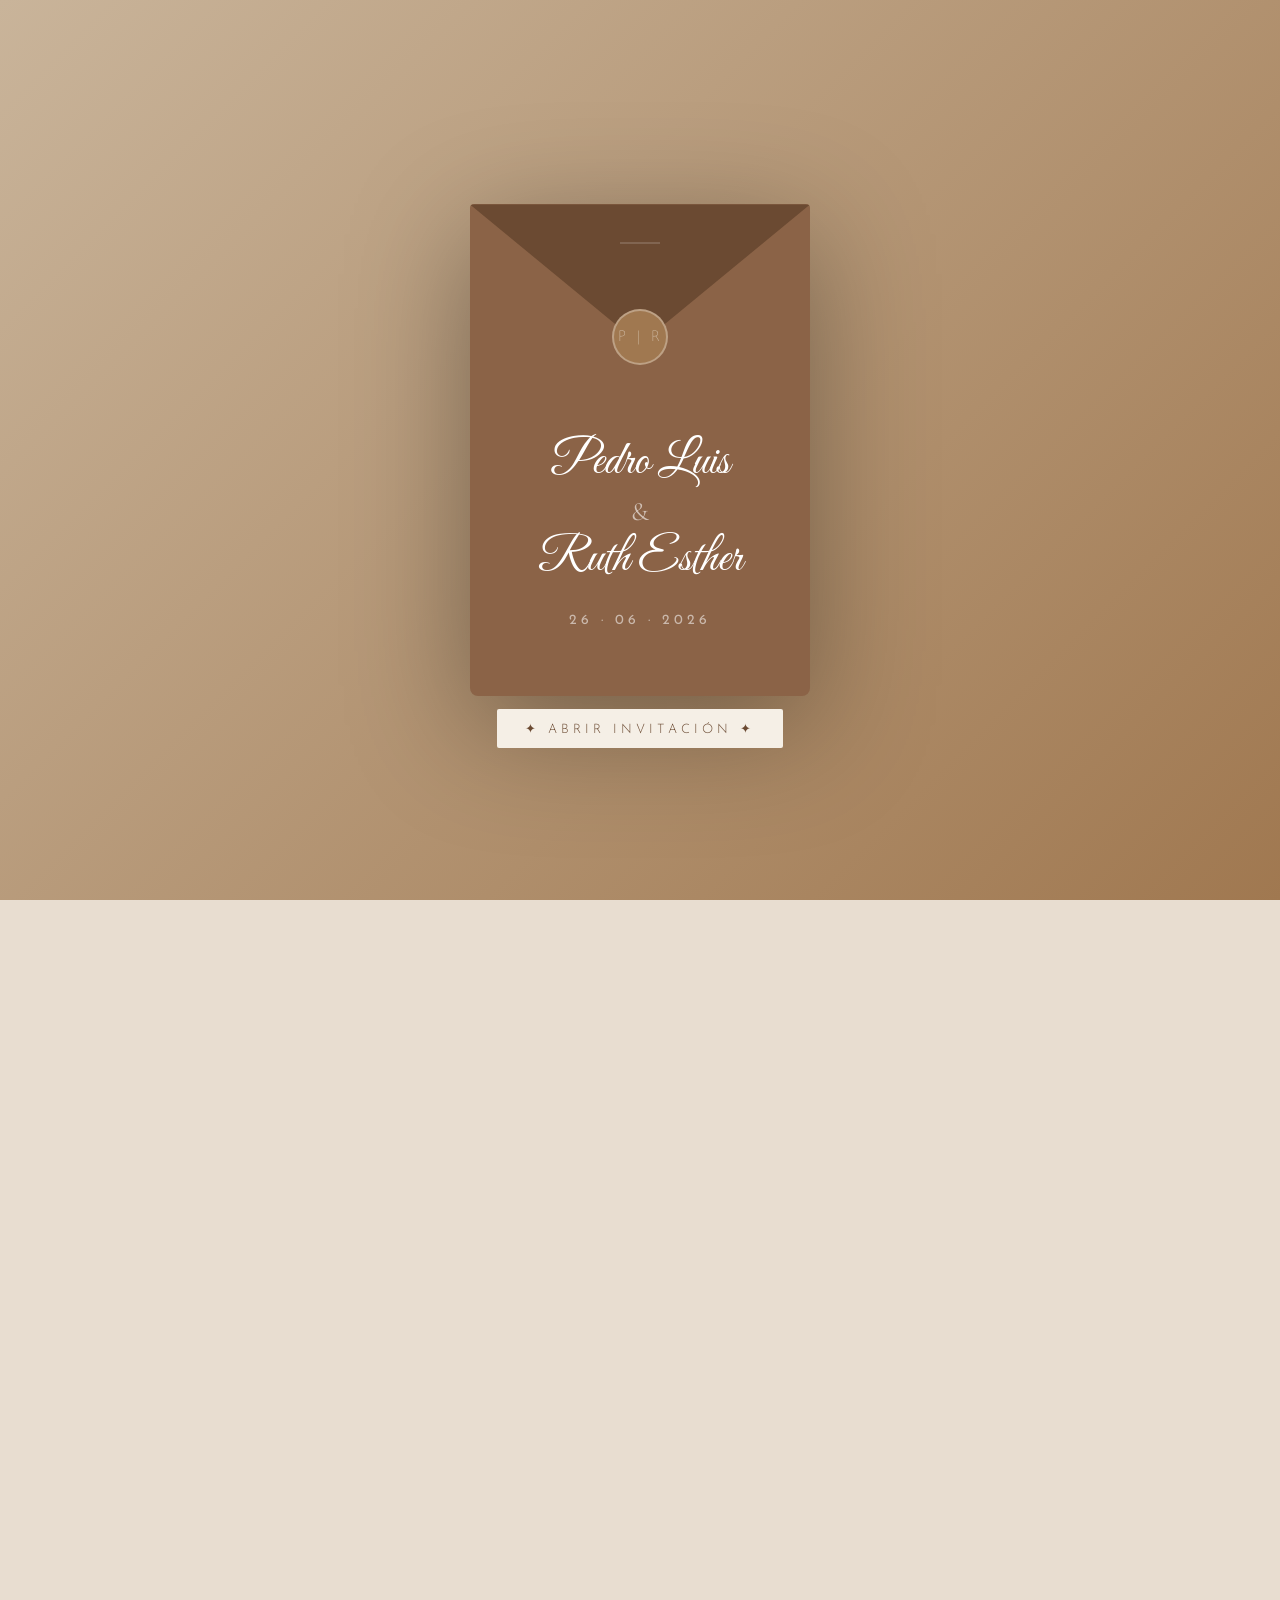
<file: index.html>
<!doctype html>
<html lang="es">
  <head>
    <meta charset="UTF-8" />
    <meta name="viewport" content="width=device-width, initial-scale=1.0" />
    <title>Pedro Luis & Ruth Esther — 26.06.2026</title>

    <!-- ══ Vista previa WhatsApp / Open Graph ══ -->
    <meta property="og:type" content="website" />
    <meta property="og:url" content="https://pedro-y-ruth-2026.netlify.app/" />
    <meta
      property="og:title"
      content="Pedro Luis &amp; Ruth Esther — 26 · 06 · 2026"
    />
    <meta
      property="og:description"
      content="✦ Nos complace invitarte a nuestra boda. Viernes 26 de junio · 5:00 PM · Finca de Ramón de la Rosa, San Juan de la Maguana."
    />
    <meta
      property="og:image"
      content="https://pedro-y-ruth-2026.netlify.app/assets/img/1.jpeg"
    />
    <meta property="og:image:width" content="1200" />
    <meta property="og:image:height" content="630" />
    <meta property="og:locale" content="es_DO" />
    <meta name="theme-color" content="#7a5c42" />

    <!-- Twitter / iMessage fallback -->
    <meta name="twitter:card" content="summary_large_image" />
    <meta
      name="twitter:title"
      content="Pedro Luis &amp; Ruth Esther — 26 · 06 · 2026"
    />
    <meta
      name="twitter:description"
      content="✦ Nos complace invitarte a nuestra boda. Viernes 26 de junio · 5:30 PM · Villa de Ramón de la Rosa."
    />
    <meta
      name="twitter:image"
      content="https://pedro-y-ruth-2026.netlify.app/assets/img/1.jpeg"
    />
    <link
      href="https://fonts.googleapis.com/css2?family=Cormorant+Garamond:ital,wght@0,300;0,400;0,600;1,300;1,400&family=Great+Vibes&family=Josefin+Sans:wght@100;200;300;400&display=swap"
      rel="stylesheet"
    />
    <link rel="stylesheet" href="assets/css/styles.css" />
  </head>
  <body>
    <!-- Petals -->
    <div class="petal-bg" id="petals"></div>

    <!-- ══ ENVELOPE ══ -->
    <div id="envelope-wrapper">
      <div style="text-align: center; position: relative">
        <div class="envelope" onclick="openInvitation()">
          <div class="env-body">
            <div class="env-flap">
              <div
                style="
                  width: 40px;
                  height: 2px;
                  background: rgba(255, 255, 255, 0.15);
                  margin-top: 20px;
                "
              ></div>
            </div>
            <div class="env-seal">P&nbsp;|&nbsp;R</div>
            <div class="env-names">
              <span class="script">Pedro Luis</span>
              <span class="amp">&amp;</span>
              <span class="script">Ruth Esther</span>
            </div>
            <p class="env-date-tag">26 · 06 · 2026</p>
          </div>
        </div>
        <button class="env-cta" onclick="openInvitation()">
          ✦ Abrir Invitación ✦
        </button>
      </div>
    </div>

    <!-- ══ INVITATION ══ -->
    <div id="invitation">
      <!-- HERO -->
      <div class="hero reveal">
        <p class="hero-announce">✦ Nos complace anunciar ✦</p>
        <div class="hero-initials">
          <span class="init-letter">P</span>
          <div class="init-sep"></div>
          <span class="init-letter">R</span>
        </div>
        <h1 class="hero-title">Pedro Luis</h1>
        <span class="hero-amp">&amp;</span>
        <h1 class="hero-title">Ruth Esther</h1>
        <p class="hero-date">26 · 06 · 2026</p>
      </div>

      <!-- FOTO PRINCIPAL -->
      <div class="photo-frame reveal">
        <img src="assets/img/1.jpeg" alt="Pedro Luis y Ruth Esther" />
      </div>

      <!-- TEXTO BIENVENIDA -->
      <div class="section section-cream reveal" style="text-align: center">
        <p
          style="
            font-size: 14px;
            letter-spacing: 3px;
            color: var(--brown-mid);
            margin-bottom: 16px;
          "
        >
          NUESTRA BODA
        </p>
        <p
          style="
            font-family: &quot;Cormorant Garamond&quot;, serif;
            font-size: 19px;
            line-height: 1.9;
            color: var(--text-mid);
          "
        >
          Nos complace anunciar nuestra union y queremos compartir contigo este
          momento tan especial para nosotros.
        </p>
      </div>

      <!-- QUOTE -->
      <div class="section section-white reveal" style="padding: 0">
        <div class="quote">
          "El amor todo lo sufre, todo lo cree, todo lo espera, todo lo
          soporta."
          <br /><span style="font-size: 13px; letter-spacing: 3px; opacity: 0.5"
            >— 1 Corintios 13:7</span
          >
        </div>
        <div class="player">
          <audio
            id="bg-music"
            src="assets/audio/hasta%20mi%20final.mpeg"
            preload="auto"
          ></audio>
          <button class="player-btn" title="Anterior">⏮</button>
          <div class="player-line"></div>
          <button
            class="player-btn main"
            title="Reproducir"
            onclick="
              const m = document.getElementById('bg-music');
              if (m.paused) {
                m.play();
                this.textContent = '⏸';
              } else {
                m.pause();
                this.textContent = '▶';
              }
            "
          >
            ▶
          </button>
          <div class="player-line"></div>
          <button class="player-btn" title="Siguiente">⏭</button>
        </div>
        <p
          style="
            text-align: center;
            font-size: 12px;
            letter-spacing: 3px;
            color: var(--brown-mid);
            padding-bottom: 28px;
            opacity: 0.6;
          "
        >
          DALE PLAY A NUESTRA CANCIÓN
        </p>
      </div>

      <!-- FOTO 2 -->
      <div class="photo-frame reveal" style="aspect-ratio: 3/2">
        <img src="assets/img/2.jpeg" alt="Pedro Luis y Ruth Esther" />
      </div>

      <!-- EL GRAN DÍA / CALENDARIO -->
      <div class="section section-brown reveal">
        <p class="section-title section-title-brown">— El Gran Día —</p>
        <p
          style="
            font-family: &quot;Cormorant Garamond&quot;, serif;
            font-style: italic;
            font-size: 21px;
            text-align: center;
            color: rgba(255, 255, 255, 0.7);
            margin-bottom: 20px;
          "
        >
          Junio 2026
        </p>
        <table class="calendar">
          <thead>
            <tr>
              <th>LUN</th>
              <th>MAR</th>
              <th>MIÉ</th>
              <th>JUE</th>
              <th>VIE</th>
              <th>SÁB</th>
              <th>DOM</th>
            </tr>
          </thead>
          <tbody>
            <tr>
              <td>1</td>
              <td>2</td>
              <td>3</td>
              <td>4</td>
              <td>5</td>
              <td>6</td>
              <td>7</td>
            </tr>
            <tr>
              <td>8</td>
              <td>9</td>
              <td>10</td>
              <td>11</td>
              <td>12</td>
              <td>13</td>
              <td>14</td>
            </tr>
            <tr>
              <td>15</td>
              <td>16</td>
              <td>17</td>
              <td>18</td>
              <td>19</td>
              <td>20</td>
              <td>21</td>
            </tr>
            <tr>
              <td>22</td>
              <td>23</td>
              <td>24</td>
              <td>25</td>
              <td class="today">26</td>
              <td>27</td>
              <td>28</td>
            </tr>
            <tr>
              <td>29</td>
              <td>30</td>
              <td></td>
              <td></td>
              <td></td>
              <td></td>
              <td></td>
            </tr>
          </tbody>
        </table>
      </div>

      <!-- LUGAR -->
      <div class="section section-white reveal" style="text-align: center">
        <div class="icon-ring">💍</div>
        <p class="section-title" style="color: var(--brown-mid)">— Lugar —</p>
        <p class="lugar-time">5:00 PM</p>
        <p class="lugar-name">Villa de Ramón de la Rosa</p>
        <p class="lugar-address">
          San Juan de la Maguana, República Dominicana
        </p>
        <p
          class="lugar-address"
          style="
            font-size: 14px;
            margin-top: 6px;
            opacity: 0.8;
            letter-spacing: 0.5px;
          "
        >
          Coordenadas: 18.776725, -71.244502
        </p>
        <a
          class="btn-outline"
          href="https://maps.app.goo.gl/ed8ts7C3PKJipToq7"
          target="_blank"
          >📍 Ver Ubicación</a
        >
      </div>

      <!-- DRESSCODE -->
      <div class="section section-cream reveal" style="text-align: center">
        <p class="section-title" style="color: var(--brown-mid)">
          — Código de Vestimenta —
        </p>
        <div class="dress-icon">
          <img
            src="assets/img/vestimenta 2.png"
            alt="Vestimenta"
            style="height: 200px; width: auto"
          />
        </div>
        <p class="dress-type">Formal</p>
        <p class="dress-rule">
          <strong>Mujeres:</strong> Por favor, evitar los colores blanco, beige
          y negro. <strong>Hombres:</strong> Por favor, evitar el color beige y
          tonos similares.
        </p>
        <div style="margin-top: 24px">
          <p
            style="
              font-size: 13px;
              color: var(--text-mid);
              margin-bottom: 12px;
              font-style: italic;
              text-transform: uppercase;
            "
          >
            Colores de referencia a usar
          </p>
          <img
            src="assets/img/paleta%20de%20colores.jpeg"
            alt="Paleta de colores sugerida"
            style="
              max-width: 100%;
              border-radius: 8px;
              box-shadow: 0 4px 10px rgba(0, 0, 0, 0.05);
            "
          />
        </div>
      </div>

      <!-- REGALO -->
      <div class="section section-brown reveal">
        <p class="section-title section-title-brown">
          — Sugerencia de Regalo —
        </p>
        <p
          style="
            font-size: 14px;
            letter-spacing: 0.5px;
            color: rgba(255, 255, 255, 0.5);
            text-align: center;
            margin-bottom: 28px;
            line-height: 1.8;
          "
        >
          El mejor regalo es tu presencia, pero si deseas tener un detalle con
          nosotros, te dejamos estas opciones.
        </p>
        <div class="regalo-item">
          <span class="regalo-icon">✉️</span>
          <div>
            <p class="regalo-title">Lluvia de Sobres</p>
            <p class="regalo-desc">
              Una contribución en efectivo siempre es bienvenida y apreciada con
              mucho amor.
            </p>
          </div>
        </div>
        <div class="regalo-item">
          <span class="regalo-icon">🏦</span>
          <div>
            <p class="regalo-title">Transferencia</p>
            <p class="regalo-desc">
              Banco: Banco Banreservas<br />
              Cuenta Corriente: 9608280160 <br />
              Titular: Pedro Luis Valenzuela
            </p>
          </div>
        </div>
      </div>

      <!-- SIN NIÑOS -->
      <div class="notice reveal">
        <span class="notice-icon">🚫</span>
        <div>
          <p class="notice-title">Sin Niños</p>
          <p class="notice-text">
            Es nuestro día especial y aunque amamos a los niños, nuestra boda
            será solo para adultos. ¡Tómense un descanso y disfruten con
            nosotros!
          </p>
        </div>
      </div>

      <!-- COUNTDOWN -->
      <div class="countdown-wrap reveal">
        <p class="countdown-label">Faltan</p>
        <p class="countdown-date-big">VIERNES · 26 · JUNIO · 2026</p>
        <div class="countdown">
          <div class="count-item">
            <span class="count-num" id="cd-days">--</span>
            <span class="count-lbl">Días</span>
          </div>
          <div class="count-item">
            <span class="count-num" id="cd-hours">--</span>
            <span class="count-lbl">Horas</span>
          </div>
          <div class="count-item">
            <span class="count-num" id="cd-mins">--</span>
            <span class="count-lbl">Minutos</span>
          </div>
          <div class="count-item">
            <span class="count-num" id="cd-secs">--</span>
            <span class="count-lbl">Segundos</span>
          </div>
        </div>
      </div>

      <!-- CONFIRMACIÓN -->
      <div class="form-section reveal">
        <p class="section-title" style="color: var(--brown-mid)">
          — Confirmación —
        </p>
        <h2 class="form-title">Confirmar aquí</h2>
        <p class="form-sub">ANTES DEL 15 DE JUNIO · 2026</p>
        <p
          style="
            font-size: 14px;
            text-align: center;
            color: var(--text-mid);
            letter-spacing: 0.5px;
            margin-bottom: 28px;
            line-height: 1.8;
          "
        >
          Agradecemos que confirmes tu asistencia para poder prepararnos mejor
          para recibirte.
        </p>

        <!-- ✅ Netlify Forms — formulario real, envío directo -->
        <form
          name="confirmacion-boda"
          method="POST"
          action="/gracias.html"
          data-netlify="true"
          netlify-honeypot="bot-field"
        >
          <!-- Campo anti-spam oculto -->
          <input type="hidden" name="form-name" value="confirmacion-boda" />
          <p style="display: none">
            <label>No llenes esto: <input name="bot-field" /></label>
          </p>

          <div class="form-group">
            <label>Nombre del que se le envió la invitación</label>
            <input
              type="text"
              name="nombre"
              placeholder="Ej: María González"
              required
            />
          </div>
          <div class="form-group">
            <label>¿Vas a asistir?</label>
            <select name="asistira">
              <option value="Si">Sí, asistiré</option>
              <option value="No">No podré asistir</option>
            </select>
          </div>
          <button class="btn-confirm" type="submit">
            ✦ Confirmar Asistencia ✦
          </button>
        </form>
      </div>

      <!-- CLOSING -->
      <div class="closing reveal">
        <p class="closing-sub">— CON TODO NUESTRO AMOR —</p>
        <p class="closing-script">¡Muchas Gracias!</p>
        <p class="closing-sub" style="margin-top: 8px; margin-bottom: 28px">
          ESPERAMOS CONTAR CON SU PRESENCIA
        </p>
        <div class="closing-initials">
          <span class="ci">P</span>
          <div class="ci-sep"></div>
          <span class="ci">R</span>
        </div>
      </div>
    </div>
    <!-- /invitation -->

    <script src="js/main.js"></script>
  </body>
</html>
</file>
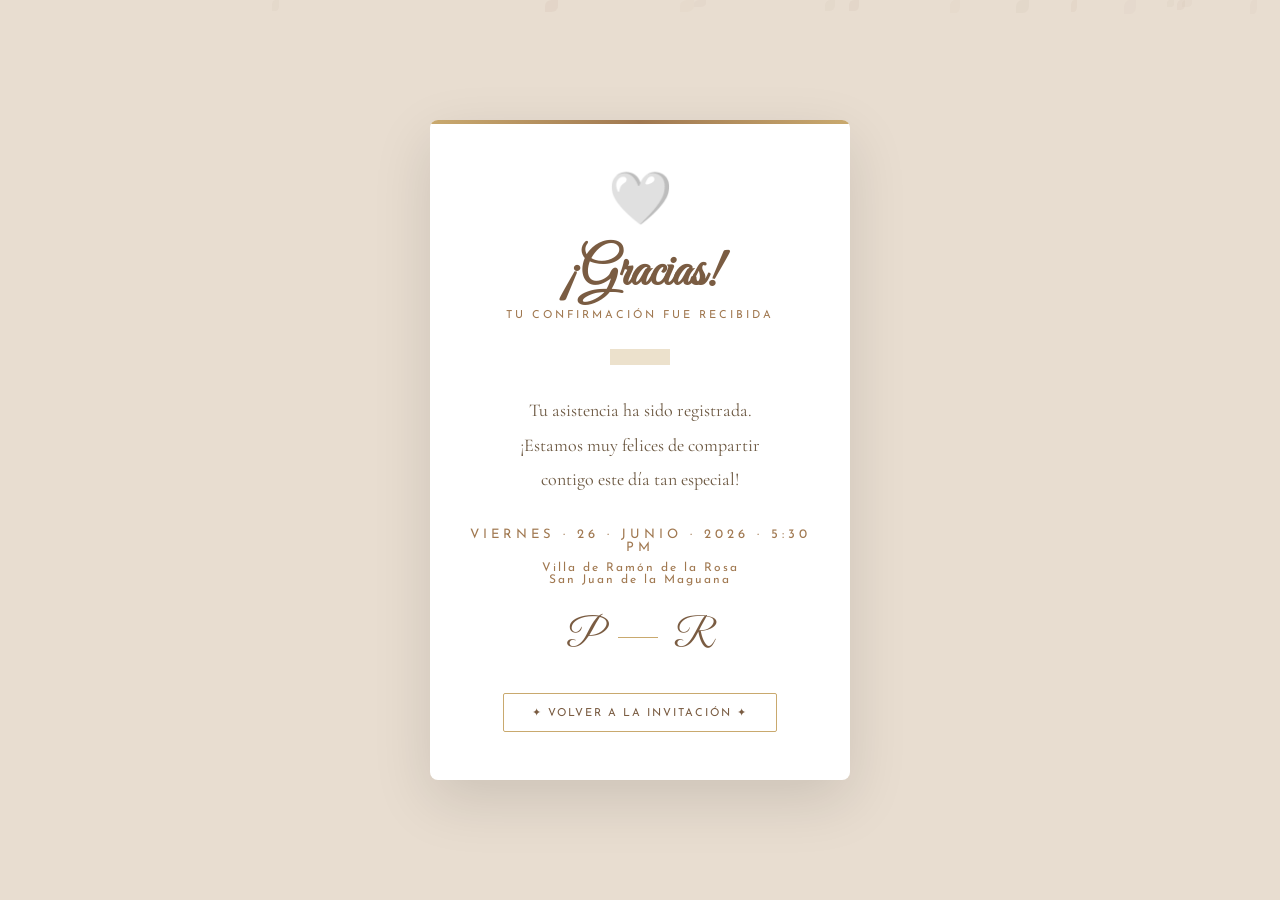
<file: gracias.html>
<!doctype html>
<html lang="es">
  <head>
    <meta charset="UTF-8" />
    <meta name="viewport" content="width=device-width, initial-scale=1.0" />
    <title>¡Gracias! — Pedro Luis & Ruth Esther</title>
    <link
      href="https://fonts.googleapis.com/css2?family=Cormorant+Garamond:ital,wght@0,300;0,400;0,600;1,300;1,400&family=Great+Vibes&family=Josefin+Sans:wght@100;200;300;400&display=swap"
      rel="stylesheet"
    />
    <link rel="stylesheet" href="assets/css/styles.css" />
    <style>
      body {
        min-height: 100vh;
        display: flex;
        align-items: center;
        justify-content: center;
        background: #e8ddd0;
        padding: 40px 20px;
        box-sizing: border-box;
      }
      .gracias-card {
        width: min(420px, 100%);
        background: #fff;
        border-radius: 8px;
        box-shadow: 0 20px 60px rgba(0, 0, 0, 0.12);
        padding: 48px 36px;
        text-align: center;
        position: relative;
        overflow: hidden;
      }
      .gracias-card::before {
        content: "";
        position: absolute;
        top: 0;
        left: 0;
        right: 0;
        height: 4px;
        background: linear-gradient(90deg, #c9a96e, #a07850, #c9a96e);
      }
      .gracias-icon {
        font-size: 52px;
        margin-bottom: 16px;
        display: block;
        animation: pulse 2s ease-in-out infinite;
      }
      @keyframes pulse {
        0%,
        100% {
          transform: scale(1);
        }
        50% {
          transform: scale(1.08);
        }
      }
      .gracias-title {
        font-family: "Great Vibes", cursive;
        font-size: 52px;
        color: #7a5c42;
        line-height: 1.1;
        margin-bottom: 8px;
      }
      .gracias-sub {
        font-family: "Josefin Sans", sans-serif;
        font-size: 11px;
        letter-spacing: 3px;
        text-transform: uppercase;
        color: #a07850;
        margin-bottom: 28px;
      }
      .gracias-msg {
        font-family: "Cormorant Garamond", serif;
        font-size: 18px;
        line-height: 1.9;
        color: #6b5740;
        margin-bottom: 32px;
      }
      .divider {
        width: 60px;
        height: 1px;
        background: #c9a96e;
        margin: 0 auto 28px;
      }
      .gracias-date {
        font-family: "Josefin Sans", sans-serif;
        font-size: 13px;
        letter-spacing: 4px;
        color: #a07850;
        margin-bottom: 8px;
      }
      .gracias-initials {
        display: flex;
        align-items: center;
        justify-content: center;
        gap: 16px;
        margin-top: 28px;
      }
      .gi {
        font-family: "Great Vibes", cursive;
        font-size: 38px;
        color: #7a5c42;
      }
      .gi-sep {
        width: 40px;
        height: 1px;
        background: #c9a96e;
      }
      .btn-volver {
        display: inline-block;
        margin-top: 32px;
        font-family: "Josefin Sans", sans-serif;
        font-size: 11px;
        letter-spacing: 2px;
        text-transform: uppercase;
        color: #7a5c42;
        text-decoration: none;
        border: 1px solid #c9a96e;
        padding: 12px 28px;
        border-radius: 2px;
        transition:
          background 0.2s,
          color 0.2s;
      }
      .btn-volver:hover {
        background: #7a5c42;
        color: #fff;
      }
    </style>
  </head>
  <body>
    <!-- Pétalos de fondo -->
    <div class="petal-bg" id="petals"></div>

    <div class="gracias-card">
      <span class="gracias-icon">🤍</span>
      <h1 class="gracias-title">¡Gracias!</h1>
      <p class="gracias-sub">Tu confirmación fue recibida</p>
      <div class="divider"></div>
      <p class="gracias-msg">
        Tu asistencia ha sido registrada.<br />
        ¡Estamos muy felices de compartir <br />contigo este día tan especial!
      </p>
      <p class="gracias-date">VIERNES · 26 · JUNIO · 2026 · 5:30 PM</p>
      <p
        style="
          font-family: &quot;Josefin Sans&quot;, sans-serif;
          font-size: 12px;
          letter-spacing: 2px;
          color: #a07850;
        "
      >
        Villa de Ramón de la Rosa<br />San Juan de la Maguana
      </p>
      <div class="gracias-initials">
        <span class="gi">P</span>
        <div class="gi-sep"></div>
        <span class="gi">R</span>
      </div>
      <a href="/" class="btn-volver">✦ Volver a la Invitación ✦</a>
    </div>

    <script>
      // Pétalos decorativos
      (function () {
        const pb = document.getElementById("petals");
        if (!pb) return;
        for (let i = 0; i < 14; i++) {
          const p = document.createElement("div");
          p.className = "petal";
          p.style.cssText = `
            left:${Math.random() * 100}%;
            width:${6 + Math.random() * 8}px;
            height:${6 + Math.random() * 8}px;
            animation-duration:${8 + Math.random() * 12}s;
            animation-delay:${Math.random() * 8}s;
            opacity:${0.1 + Math.random() * 0.2};
          `;
          pb.appendChild(p);
        }
      })();
    </script>
  </body>
</html>
</file>
<file: assets/css/styles.css>
*,
*::before,
*::after {
  box-sizing: border-box;
  margin: 0;
  padding: 0;
}

:root {
  --brown: #8b6347;
  --brown-dark: #6b4a32;
  --brown-mid: #a07850;
  --cream: #f5efe6;
  --cream-dark: #ede3d4;
  --white: #fdfaf6;
  --text-dark: #3d2b1a;
  --text-mid: #6b4a32;
}

html {
  scroll-behavior: smooth;
}

body {
  background: #e8ddd0;
  font-family: "Josefin Sans", sans-serif;
  color: var(--text-dark);
  min-height: 100vh;
  display: flex;
  flex-direction: column;
  align-items: center;
}

/* ── PETALS (decorative floating) ── */
.petal-bg {
  position: fixed;
  inset: 0;
  pointer-events: none;
  z-index: 0;
  overflow: hidden;
}
.petal {
  position: absolute;
  width: 8px;
  height: 8px;
  border-radius: 50% 0 50% 0;
  background: rgba(139, 99, 71, 0.18);
  animation: fall linear infinite;
}
@keyframes fall {
  0% {
    transform: translateY(-20px) rotate(0deg);
    opacity: 0;
  }
  10% {
    opacity: 1;
  }
  90% {
    opacity: 0.6;
  }
  100% {
    transform: translateY(110vh) rotate(720deg);
    opacity: 0;
  }
}

/* ── ENVELOPE / CARTA ── */
#envelope-wrapper {
  position: fixed;
  inset: 0;
  z-index: 100;
  display: flex;
  align-items: center;
  justify-content: center;
  background: linear-gradient(135deg, #c9b49a 0%, #a07850 100%);
  transition:
    opacity 0.8s ease,
    visibility 0.8s ease;
}
#envelope-wrapper.hidden {
  opacity: 0;
  visibility: hidden;
}

.envelope {
  width: min(340px, 90vw);
  cursor: pointer;
  position: relative;
  filter: drop-shadow(0 30px 60px rgba(0, 0, 0, 0.35));
  animation: floatEnv 3s ease-in-out infinite;
}
@keyframes floatEnv {
  0%,
  100% {
    transform: translateY(0);
  }
  50% {
    transform: translateY(-12px);
  }
}

.env-body {
  background: var(--brown);
  border-radius: 4px 4px 8px 8px;
  padding: 0 0 40px 0;
  position: relative;
  overflow: hidden;
}
.env-flap {
  width: 100%;
  height: 140px;
  background: var(--brown-dark);
  clip-path: polygon(0 0, 100% 0, 50% 100%);
  border-radius: 4px 4px 0 0;
  display: flex;
  align-items: flex-start;
  justify-content: center;
  padding-top: 18px;
  transition: transform 0.6s ease;
  transform-origin: top center;
  position: relative;
  z-index: 2;
}
.envelope:hover .env-flap {
  transform: rotateX(-160deg);
}

.env-seal {
  width: 56px;
  height: 56px;
  border-radius: 50%;
  background: var(--brown-mid);
  border: 2px solid rgba(255, 255, 255, 0.3);
  display: flex;
  align-items: center;
  justify-content: center;
  position: absolute;
  top: 105px;
  left: 50%;
  transform: translateX(-50%);
  z-index: 3;
  font-family: "Josefin Sans", sans-serif;
  font-weight: 100;
  font-size: 15px;
  letter-spacing: 3px;
  color: var(--cream);
}

.env-names {
  text-align: center;
  padding: 90px 20px 24px;
}
.env-names .script {
  font-family: "Great Vibes", cursive;
  font-size: clamp(34px, 8vw, 48px);
  color: #fff;
  line-height: 1.2;
}
.env-names .amp {
  font-family: "Cormorant Garamond", serif;
  font-size: 26px;
  color: rgba(255, 255, 255, 0.6);
  display: block;
  margin: 4px 0;
}
.env-date-tag {
  text-align: center;
  font-size: 14px;
  letter-spacing: 4px;
  color: rgba(255, 255, 255, 0.55);
  padding-bottom: 28px;
}

.env-cta {
  position: absolute;
  bottom: -52px;
  left: 50%;
  transform: translateX(-50%);
  background: var(--cream);
  color: var(--brown-dark);
  font-family: "Josefin Sans", sans-serif;
  font-weight: 300;
  font-size: 13px;
  letter-spacing: 4px;
  text-transform: uppercase;
  padding: 12px 28px;
  border: none;
  cursor: pointer;
  border-radius: 2px;
  white-space: nowrap;
  animation: pulse 2s ease-in-out infinite;
}
@keyframes pulse {
  0%,
  100% {
    box-shadow: 0 0 0 0 rgba(176, 136, 98, 0.4);
  }
  50% {
    box-shadow: 0 0 0 10px rgba(176, 136, 98, 0);
  }
}

/* ── MAIN CONTENT ── */
#invitation {
  width: min(480px, 100vw);
  position: relative;
  z-index: 1;
  padding-bottom: 60px;
  opacity: 0;
  transition: opacity 1s ease 0.3s;
}
#invitation.visible {
  opacity: 1;
}

/* shared section */
.section {
  width: 100%;
  padding: 48px 32px;
  position: relative;
  overflow: hidden;
}
.section-cream {
  background: var(--cream);
}
.section-brown {
  background: var(--brown);
  color: #fff;
}
.section-white {
  background: var(--white);
}

/* floral deco */
.floral {
  position: absolute;
  font-size: 72px;
  opacity: 0.08;
  pointer-events: none;
}
.floral-tl {
  top: -10px;
  left: -10px;
}
.floral-br {
  bottom: -10px;
  right: -10px;
  transform: rotate(180deg);
}

/* ── HERO ── */
.hero {
  background: var(--brown);
  text-align: center;
  padding: 60px 32px 48px;
  position: relative;
}
.hero-announce {
  font-size: 12px;
  letter-spacing: 6px;
  color: rgba(255, 255, 255, 0.5);
  text-transform: uppercase;
  margin-bottom: 32px;
}
.hero-initials {
  display: flex;
  align-items: center;
  justify-content: center;
  gap: 16px;
  margin-bottom: 32px;
}
.init-letter {
  font-family: "Cormorant Garamond", serif;
  font-size: 64px;
  font-weight: 300;
  color: #fff;
  line-height: 1;
}
.init-sep {
  width: 1px;
  height: 50px;
  background: rgba(255, 255, 255, 0.3);
}
.hero-title {
  font-family: "Great Vibes", cursive;
  font-size: clamp(46px, 11vw, 68px);
  font-weight: 200;
  color: #fff;
  line-height: 1.1;
}
.hero-amp {
  font-family: "Cormorant Garamond", serif;
  font-style: italic;
  font-size: 32px;
  color: rgba(255, 255, 255, 0.6);
  display: block;
  margin: 8px 0;
}
.hero-date {
  font-size: 14px;
  letter-spacing: 5px;
  color: rgba(255, 255, 255, 0.5);
  margin-top: 28px;
}

/* photo */
.photo-frame {
  width: 100%;
  aspect-ratio: 4/3;
  background: #c9b49a;
  position: relative;
  overflow: hidden;
  display: flex;
  align-items: center;
  justify-content: center;
}
.photo-frame img {
  width: 100%;
  height: 100%;
  object-fit: cover;
  display: block;
}
.photo-frame::after {
  content: "";
  position: absolute;
  inset: 12px;
  border: 1px solid rgba(255, 255, 255, 0.25);
  pointer-events: none;
  z-index: 1; /* ensure the border overlay sits on top of the image */
}
.photo-placeholder {
  font-family: "Cormorant Garamond", serif;
  font-size: 15px;
  font-style: italic;
  color: rgba(255, 255, 255, 0.5);
  letter-spacing: 2px;
  text-align: center;
  padding: 20px;
}

/* quote */
.quote {
  font-family: "Cormorant Garamond", serif;
  font-style: italic;
  font-size: 19px;
  line-height: 1.7;
  color: var(--text-mid);
  text-align: center;
  padding: 36px 40px;
  position: relative;
}
.quote::before,
.quote::after {
  content: '"';
  font-size: 60px;
  color: var(--brown);
  opacity: 0.15;
  position: absolute;
  font-family: "Cormorant Garamond", serif;
  line-height: 1;
}
.quote::before {
  top: 12px;
  left: 20px;
}
.quote::after {
  content: '"';
  bottom: -10px;
  right: 20px;
}

/* player */
.player {
  display: flex;
  align-items: center;
  justify-content: center;
  gap: 12px;
  padding: 16px 32px 32px;
}
.player-btn {
  width: 42px;
  height: 42px;
  border-radius: 50%;
  border: 1px solid var(--brown-mid);
  background: transparent;
  color: var(--brown-mid);
  cursor: pointer;
  font-size: 14px;
  display: flex;
  align-items: center;
  justify-content: center;
  transition:
    background 0.2s,
    color 0.2s;
}
.player-btn.main {
  width: 52px;
  height: 52px;
  background: var(--brown);
  border-color: var(--brown);
  color: #fff;
  font-size: 19px;
}
.player-btn:hover {
  background: var(--brown);
  color: #fff;
  border-color: var(--brown);
}
.player-line {
  flex: 1;
  max-width: 120px;
  height: 1px;
  background: linear-gradient(
    to right,
    transparent,
    var(--brown-mid),
    transparent
  );
}

/* ── CALENDAR ── */
.section-title {
  font-size: 12px;
  letter-spacing: 5px;
  text-transform: uppercase;
  text-align: center;
  margin-bottom: 28px;
  opacity: 0.6;
}
.section-title-brown {
  color: rgba(255, 255, 255, 0.7);
}

.calendar {
  width: 100%;
  border-collapse: collapse;
  margin-bottom: 32px;
}
.calendar th {
  font-size: 11px;
  letter-spacing: 3px;
  padding: 6px 4px;
  text-align: center;
  color: rgba(255, 255, 255, 0.5);
}
.calendar td {
  font-size: 14px;
  padding: 7px 4px;
  text-align: center;
  color: rgba(255, 255, 255, 0.65);
  font-weight: 300;
  letter-spacing: 1px;
}
.calendar td.today {
  background: var(--cream);
  color: var(--brown-dark);
  border-radius: 50%;
  font-weight: 400;
  position: relative;
}
.calendar td.today::after {
  content: "♥";
  position: absolute;
  font-size: 9px;
  bottom: -2px;
  left: 50%;
  transform: translateX(-50%);
  color: var(--brown-mid);
}

/* ── LUGAR ── */
.icon-ring {
  width: 58px;
  height: 58px;
  border-radius: 50%;
  border: 1px solid var(--brown-mid);
  display: flex;
  align-items: center;
  justify-content: center;
  margin: 0 auto 20px;
  font-size: 26px;
}
.lugar-name {
  font-family: "Cormorant Garamond", serif;
  font-size: 32px;
  font-style: italic;
  text-align: center;
  color: var(--text-dark);
  margin-bottom: 4px;
}
.lugar-time {
  font-size: 26px;
  font-weight: 200;
  letter-spacing: 4px;
  text-align: center;
  color: var(--brown);
  margin-bottom: 8px;
}
.lugar-address {
  font-size: 14px;
  letter-spacing: 2px;
  text-align: center;
  color: var(--text-mid);
  margin-bottom: 28px;
}
.btn-outline {
  display: block;
  margin: 0 auto;
  padding: 10px 28px;
  border: 1px solid var(--brown);
  background: transparent;
  color: var(--brown);
  font-family: "Josefin Sans", sans-serif;
  font-size: 12px;
  letter-spacing: 4px;
  text-transform: uppercase;
  cursor: pointer;
  text-decoration: none;
  border-radius: 2px;
  transition:
    background 0.2s,
    color 0.2s;
  width: fit-content;
}
.btn-outline:hover {
  background: var(--brown);
  color: #fff;
}
.btn-solid {
  display: block;
  margin: 0 auto;
  padding: 12px 32px;
  background: var(--cream);
  color: var(--brown-dark);
  font-family: "Josefin Sans", sans-serif;
  font-size: 12px;
  letter-spacing: 4px;
  text-transform: uppercase;
  cursor: pointer;
  border: none;
  border-radius: 2px;
  transition: background 0.2s;
  width: fit-content;
}
.btn-solid:hover {
  background: #fff;
}

/* ── DRESSCODE ── */
.dress-icon {
  font-size: 52px;
  text-align: center;
  margin-bottom: 12px;
}
.dress-type {
  font-family: "Cormorant Garamond", serif;
  font-size: 26px;
  font-style: italic;
  text-align: center;
  color: var(--text-mid);
  margin-bottom: 20px;
}
.dress-rule {
  font-size: 14px;
  line-height: 1.9;
  letter-spacing: 0.5px;
  color: var(--text-mid);
  text-align: center;
}
.dress-rule strong {
  color: var(--brown-dark);
}

/* ── REGALO ── */
.regalo-item {
  display: flex;
  align-items: flex-start;
  gap: 16px;
  padding: 20px 0;
  border-bottom: 1px solid rgba(255, 255, 255, 0.1);
}
.regalo-item:last-child {
  border-bottom: none;
}
.regalo-icon {
  font-size: 24px;
  flex-shrink: 0;
  margin-top: 2px;
}
.regalo-title {
  font-family: "Cormorant Garamond", serif;
  font-size: 22px;
  font-style: italic;
  color: #fff;
  margin-bottom: 4px;
}
.regalo-desc {
  font-size: 13px;
  letter-spacing: 1px;
  color: rgba(255, 255, 255, 0.55);
  line-height: 1.8;
}

/* ── NOTICE ── */
.notice {
  display: flex;
  align-items: flex-start;
  gap: 14px;
  padding: 24px 32px;
  background: var(--cream-dark);
}
.notice-icon {
  font-size: 28px;
  flex-shrink: 0;
}
.notice-title {
  font-family: "Cormorant Garamond", serif;
  font-size: 20px;
  font-weight: 600;
  color: var(--brown-dark);
  margin-bottom: 4px;
}
.notice-text {
  font-size: 14px;
  line-height: 1.8;
  color: var(--text-mid);
  letter-spacing: 0.3px;
}

/* ── COUNTDOWN ── */
.countdown-wrap {
  background: var(--brown-dark);
  padding: 40px 32px;
  text-align: center;
}
.countdown-label {
  font-size: 12px;
  letter-spacing: 5px;
  color: rgba(255, 255, 255, 0.4);
  text-transform: uppercase;
  margin-bottom: 6px;
}
.countdown-date-big {
  font-family: "Cormorant Garamond", serif;
  font-size: 16px;
  letter-spacing: 4px;
  color: rgba(255, 255, 255, 0.5);
  margin-bottom: 28px;
}
.countdown {
  display: grid;
  grid-template-columns: repeat(4, 1fr);
  gap: 8px;
  max-width: 320px;
  margin: 0 auto 8px;
}
.count-item {
  text-align: center;
}
.count-num {
  font-family: "Cormorant Garamond", serif;
  font-size: 42px;
  font-weight: 300;
  color: #fff;
  line-height: 1;
  display: block;
}
.count-lbl {
  font-size: 11px;
  letter-spacing: 3px;
  color: rgba(255, 255, 255, 0.35);
  text-transform: uppercase;
  display: block;
  margin-top: 4px;
}
.countdown-sep {
  color: rgba(255, 255, 255, 0.2);
  font-size: 32px;
  align-self: center;
  padding-bottom: 8px;
}

/* ── CONFIRMATION FORM ── */
.form-section {
  background: var(--white);
  padding: 48px 32px;
}
.form-title {
  font-family: "Great Vibes", cursive;
  font-size: 38px;
  color: var(--brown);
  text-align: center;
  margin-bottom: 8px;
}
.form-sub {
  font-size: 12px;
  letter-spacing: 4px;
  color: var(--brown-mid);
  text-align: center;
  margin-bottom: 32px;
}
.form-group {
  margin-bottom: 18px;
}
.form-group label {
  display: block;
  font-size: 12px;
  letter-spacing: 3px;
  text-transform: uppercase;
  color: var(--text-mid);
  margin-bottom: 8px;
}
.form-group input,
.form-group select,
.form-group textarea {
  width: 100%;
  padding: 12px 16px;
  background: var(--cream);
  border: 1px solid var(--cream-dark);
  color: var(--text-dark);
  font-family: "Josefin Sans", sans-serif;
  font-size: 14px;
  letter-spacing: 1px;
  outline: none;
  border-radius: 2px;
  transition: border-color 0.2s;
}
.form-group input:focus,
.form-group select:focus,
.form-group textarea:focus {
  border-color: var(--brown-mid);
}
.form-group textarea {
  resize: vertical;
  min-height: 80px;
}
.btn-confirm {
  width: 100%;
  padding: 16px;
  background: var(--brown);
  color: #fff;
  font-family: "Josefin Sans", sans-serif;
  font-size: 13px;
  letter-spacing: 5px;
  text-transform: uppercase;
  border: none;
  cursor: pointer;
  border-radius: 2px;
  margin-top: 8px;
  transition: background 0.2s;
}
.btn-confirm:hover {
  background: var(--brown-dark);
}

.toast {
  display: none;
  background: var(--brown);
  color: #fff;
  padding: 16px 24px;
  border-radius: 4px;
  font-size: 13px;
  letter-spacing: 2px;
  text-align: center;
  margin-top: 16px;
}
.toast.show {
  display: block;
  animation: fadeIn 0.4s ease;
}
@keyframes fadeIn {
  from {
    opacity: 0;
    transform: translateY(8px);
  }
  to {
    opacity: 1;
    transform: translateY(0);
  }
}

/* guest list */
#guest-list-section {
  display: none;
  background: var(--cream);
  padding: 32px;
}
#guest-list-section.visible {
  display: block;
}
.guest-list-title {
  font-family: "Cormorant Garamond", serif;
  font-size: 22px;
  font-style: italic;
  color: var(--brown-dark);
  margin-bottom: 16px;
}
.guest-entry {
  display: flex;
  justify-content: space-between;
  align-items: center;
  padding: 10px 0;
  border-bottom: 1px solid var(--cream-dark);
  font-size: 13px;
  letter-spacing: 1px;
}
.guest-entry .g-name {
  color: var(--text-dark);
}
.guest-entry .g-count {
  color: var(--brown-mid);
}
.guest-entry .g-delete {
  background: none;
  border: none;
  color: #c9a0a0;
  cursor: pointer;
  font-size: 16px;
  padding: 0 4px;
}

/* ── CLOSING ── */
.closing {
  background: var(--brown);
  padding: 48px 32px;
  text-align: center;
}
.closing-script {
  font-family: "Great Vibes", cursive;
  font-size: 42px;
  color: #fff;
  margin-bottom: 8px;
}
.closing-sub {
  font-size: 12px;
  letter-spacing: 5px;
  color: rgba(255, 255, 255, 0.4);
  margin-bottom: 28px;
}
.closing-initials {
  display: flex;
  align-items: center;
  justify-content: center;
  gap: 12px;
}
.ci {
  font-family: "Cormorant Garamond", serif;
  font-size: 36px;
  font-weight: 300;
  color: rgba(255, 255, 255, 0.7);
}
.ci-sep {
  width: 1px;
  height: 32px;
  background: rgba(255, 255, 255, 0.2);
}

/* ── SCROLL REVEAL ── */
.reveal {
  opacity: 0;
  transform: translateY(28px);
  transition:
    opacity 0.7s ease,
    transform 0.7s ease;
}
.reveal.shown {
  opacity: 1;
  transform: translateY(0);
}

/* ── DIVIDER ── */
.divider {
  text-align: center;
  padding: 8px 0;
  font-size: 20px;
  color: var(--brown-mid);
  opacity: 0.35;
  background: var(--cream);
}

/* responsive */
@media (max-width: 360px) {
  .count-num {
    font-size: 28px;
  }
  .hero-title {
    font-size: 36px;
  }
}
</file>
